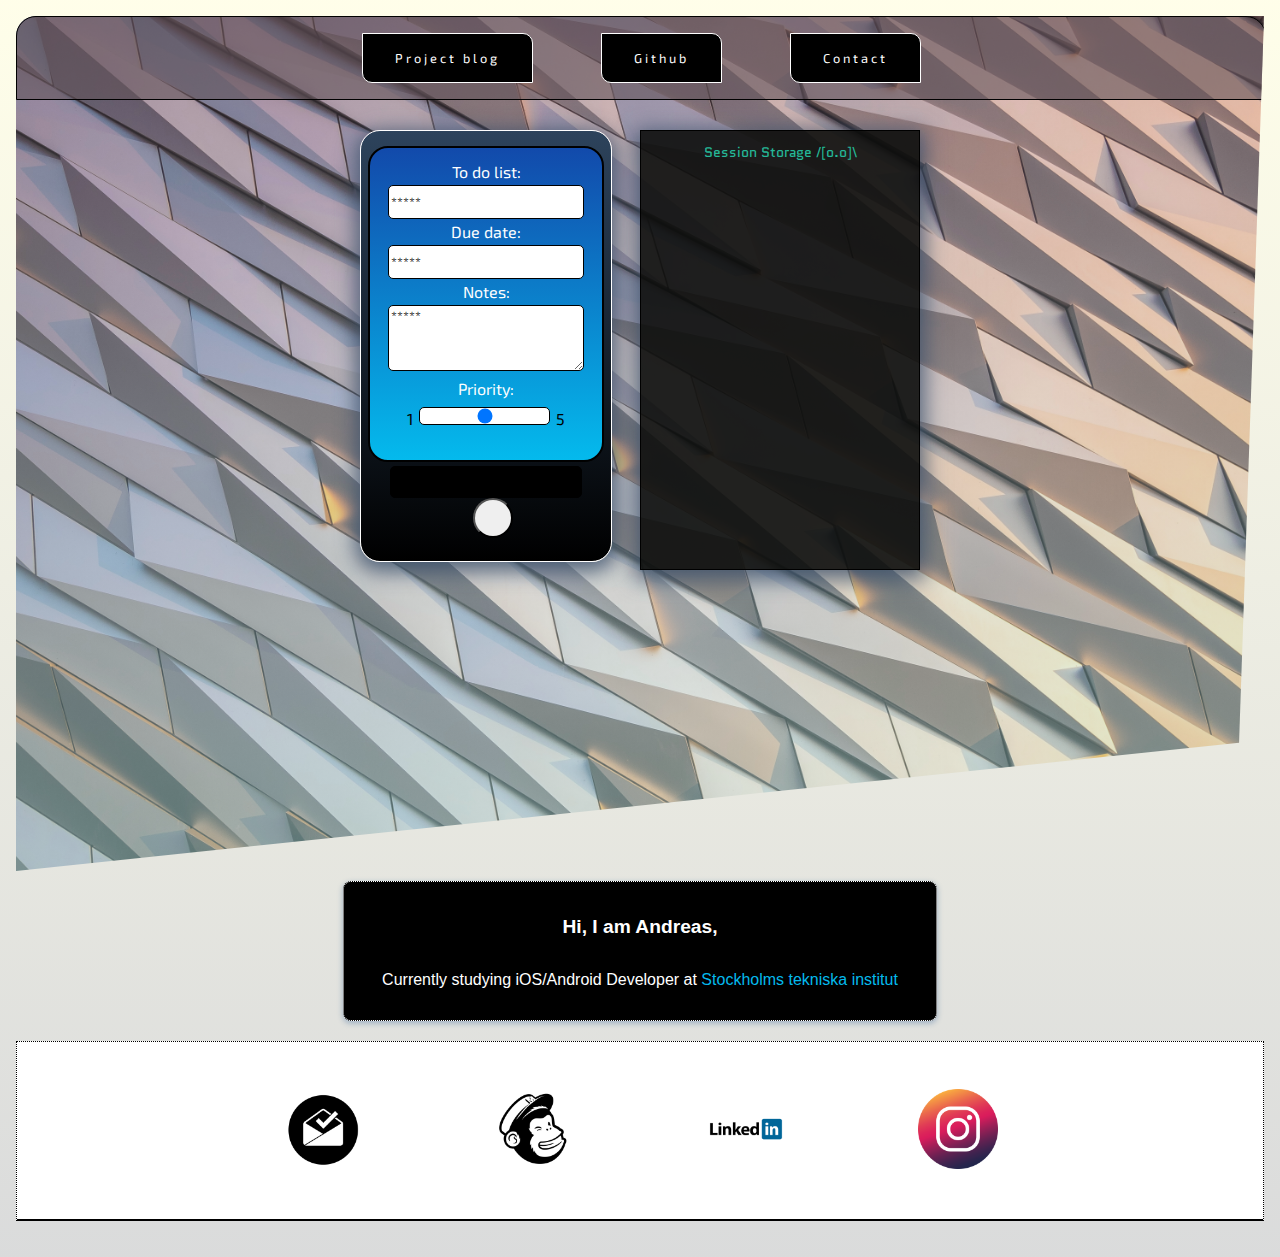
<file: index.html>
<!DOCTYPE html>
    <html lang="en">
    <head>
        <meta charset="UTF-8">
        <meta http-equiv="X-UA-Compatible" content="IE=edge">
        <meta name="viewport" content="width=device-width, initial-scale=1.0">

        <!-- Stylesheets --> 

        <link rel="stylesheet" href="css/reset.css">
        <link rel="stylesheet" href="css/style.css">
        <link rel="stylesheet" href="css/rwd.css">

        <!-- Google Fonts-->
            <!--Main font-->
    
        <link rel="preconnect" href="https://fonts.googleapis.com">
        <link rel="preconnect" href="https://fonts.gstatic.com" crossorigin>
        <link href="https://fonts.googleapis.com/css2?family=Exo+2:wght@400;700&display=swap" rel="stylesheet">

            <!--Terminal section fonts-->

        <link rel="preconnect" href="https://fonts.googleapis.com">
        <link rel="preconnect" href="https://fonts.gstatic.com" crossorigin>
        <link href="https://fonts.googleapis.com/css2?family=Quantico&display=swap" rel="stylesheet">


            <!-- P fonts -->

            <link rel="preconnect" href="https://fonts.googleapis.com">
            <link rel="preconnect" href="https://fonts.gstatic.com" crossorigin>
            <link href="https://fonts.googleapis.com/css2?family=Exo+2&display=swap" rel="stylesheet">

        <title>Andreas Github Page</title>
    </head>
    <body>
        <div class="wrapper">
            <header>
                <nav>
                    <ul>    
                        <li class="menu"><a href="myprojects.html">Project blog</a></li>
                        <li class="menu"><a href="https://github.com/rhiz0m">Github</a></li>
                        <li class="menu"><a href="#footer">Contact</a></li>    
                    </ul>
                </nav>
                <section class="mobile-section">
                    <div id="screen-section">
                        <form>
                            <label for="title">To do list:</label><br>
                            <input type="text" id="title" name="title" value="*****" onfocus="this.value=''"><br>
                        </form>
                        <form>
                            <label for="date">Due date:</label><br>
                            <input type="text" id="due-date" name="due-date" value="*****" onfocus="this.value=''"><br>
                        </form>
                        <label for="notes">Notes:</label><br>
                        <textarea id="notes" name="notes" onfocus="this.value=''">*****
                        </textarea>
                        <div class="rating">
                            <label for="priority">Priority:</label><br>
                            <span>1</span>
                            <input type="range" name="priority" id="priority" value="3" min="1" max="5">
                            <span>5</span>
                        </div>
                    </div>
                    <p id="message-to-user"></p>    
                    <input type="button" class="btn"" id="btn-mobile" onClick="saveData();" />
                </section>
                <section id="display">
                    <aside id="aside-terminal">
                        <div id="top-title">Session Storage <span id="blinking">/[o.o]\</span> </div>
                    </aside> 
                </section>
            </header> 
            <section class="main-content" id="main-page">
                <h1>Hi, I am Andreas,</h1><br>
                <p>Currently studying iOS/Android Developer at <a href="https://www.sti.se">Stockholms tekniska institut</a></p><br>
            </section>
            <footer id="footer">
                <a href="https://us11.list-manage.com/contact-form?u=8a91b6d6d0d0bea4590fc2ece&form_id=7f60427059fa399bd2b5b2b2b8e46e5d" class="logos"> 
                    <img src="images/mail.png" alt="link to my projects" class="logos" id="coding">  
                </a>
                <a href="https://mailchi.mp/b069257497e3/wv0awp1vtj" class="logos"> 
                    <img src="images/mailchimp.png" alt="link to my projects" class="logos" id="coding">  
                </a>
                <a href="https://www.linkedin.com/in/andreas-antonsson-12209024b/" class="logos">
                    <img src="images/linkedin.png" alt="A linkedin logo" class="logos" id="linkedin">
                </a> 
                <a href="https://instagram.com" class="logos">
                    <img src="images/instagram_icon.png" alt="A discord logo" class="logos" id="discord">
                </a>
            </footer>
        </div>
    <script src="main.js"></script>
    </body>
    </html>
</file>
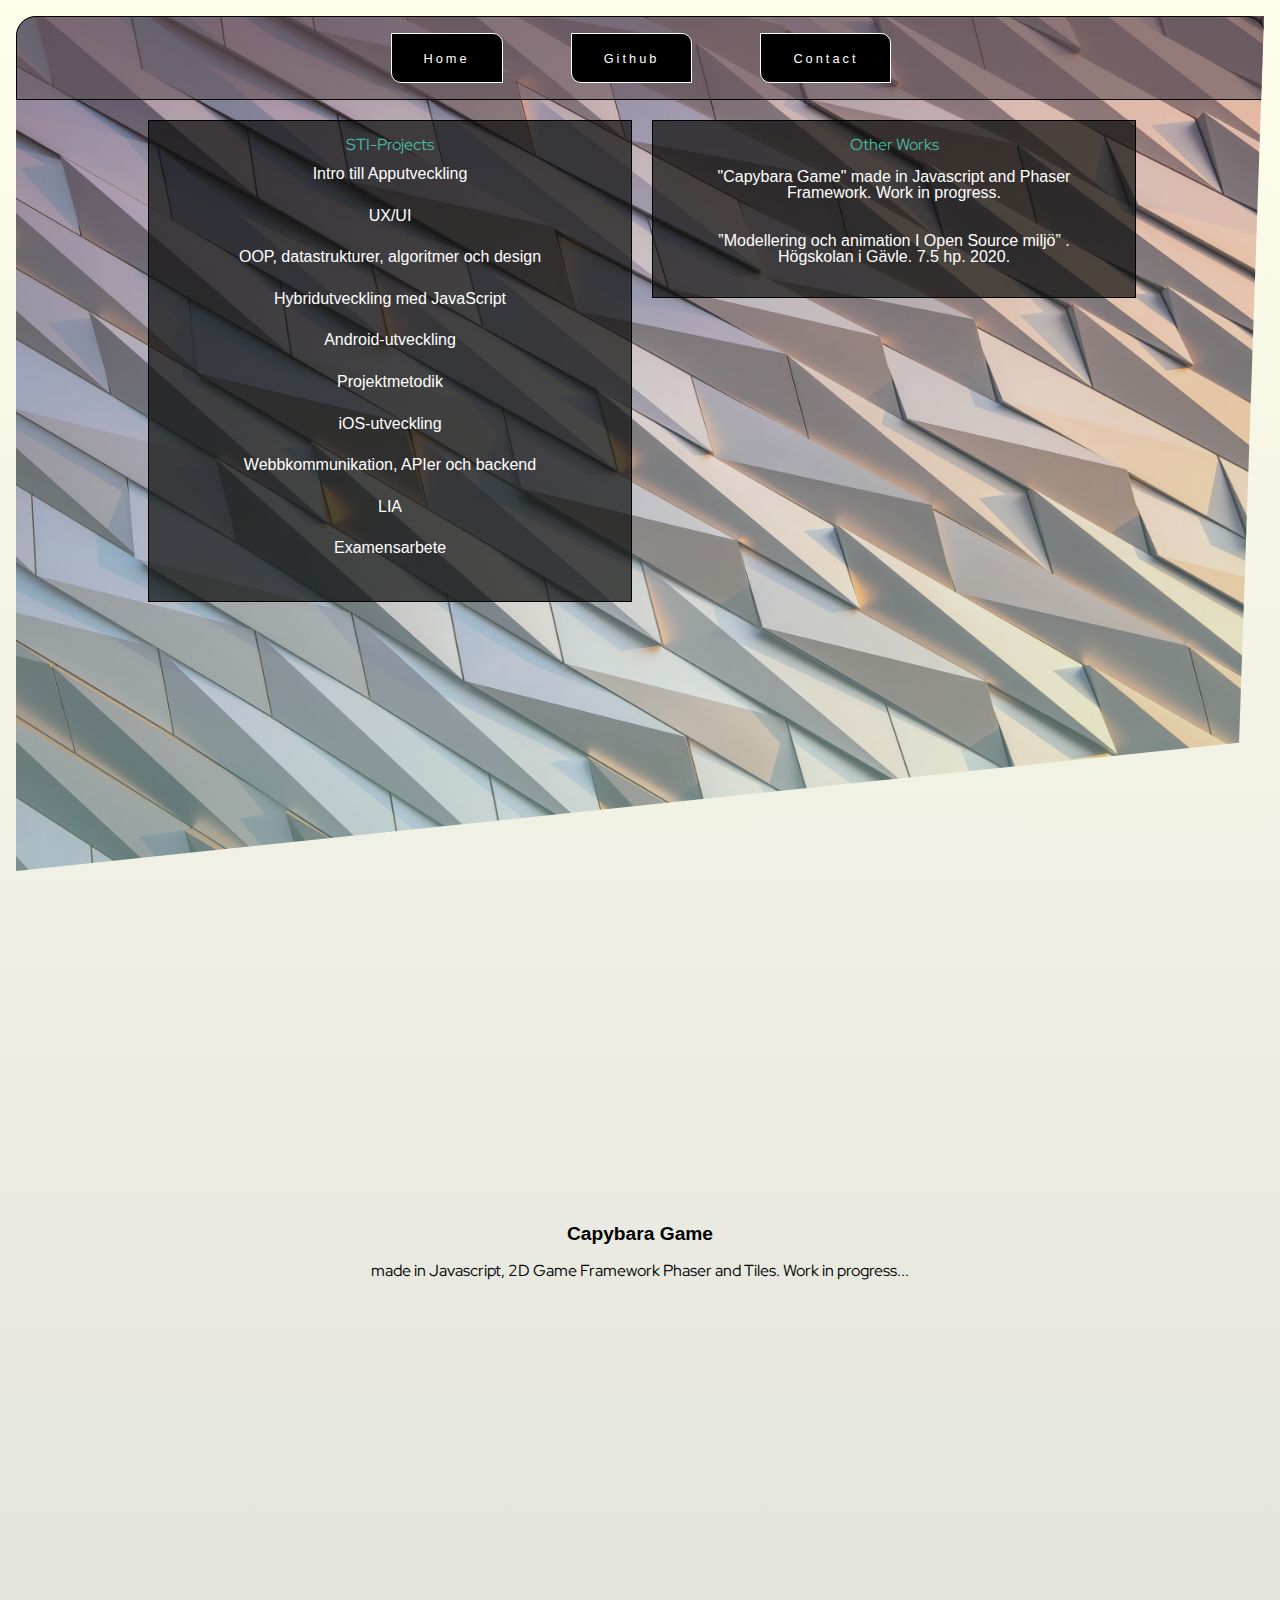
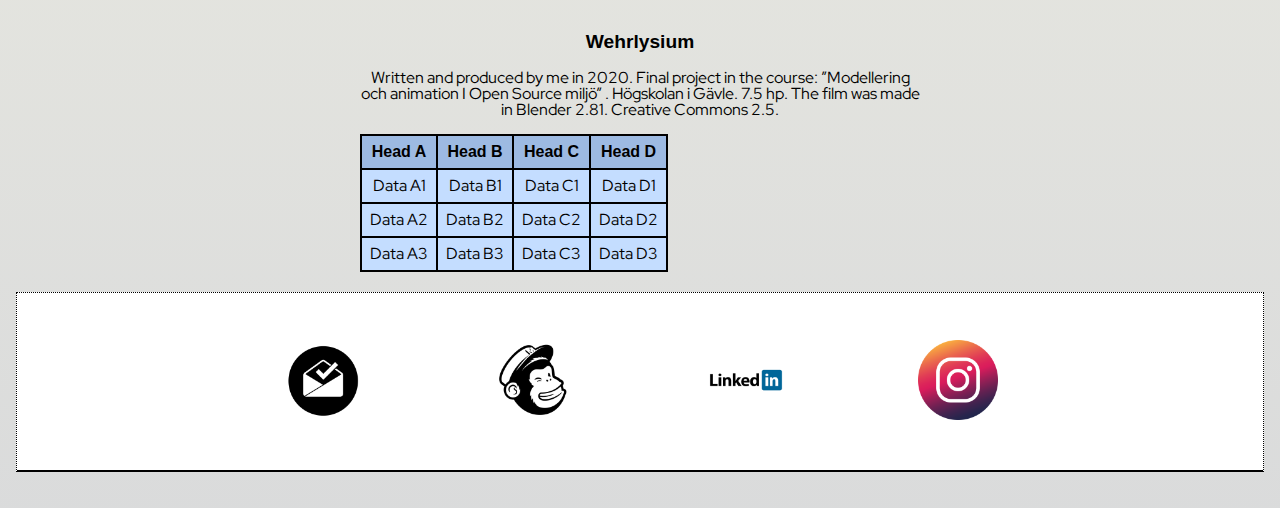
<file: myprojects.html>
<!DOCTYPE html>
<html lang="en">
<head>
    <meta charset="UTF-8">
    <meta http-equiv="X-UA-Compatible" content="IE=edge">
    <meta name="viewport" content="width=device-width, initial-scale=1.0">

    <!-- Stylesheets --> 

    <link rel="stylesheet" href="css/reset.css">
    <link rel="stylesheet" href="css/style.css">
    <link rel="stylesheet" href="css/rwd.css">

    <!-- Google Fonts-->
        <!--Main font-->

    <link rel="preconnect" href="https://fonts.googleapis.com">
    <link rel="preconnect" href="https://fonts.gstatic.com" crossorigin>
    <link href="https://fonts.googleapis.com/css2?family=Poiret+One&display=swap" rel="stylesheet">

        <!-- P fonts -->

    <link rel="preconnect" href="https://fonts.googleapis.com">
    <link rel="preconnect" href="https://fonts.gstatic.com" crossorigin>
    <link href="https://fonts.googleapis.com/css2?family=Red+Hat+Display&display=swap" rel="stylesheet">

    <title>Andreas Github Page</title>
</head>
<body>
    <div class="wrapper">
        <header>
            <nav>
                <ul>    
                    <li class="menu"><a href="index.html">Home</a></li>
                    <li class="menu"><a href="https://github.com/rhiz0m">Github</a></li>
                    <li class="menu"><a href="#footer">Contact</a></li>    
                </ul>
            </nav>
            <section class="sti-projects">
                <h2>STI-Projects</h2>
                <ul id="sti-courses">
                    <li>Intro till Apputveckling</li>
                    <li>UX/UI</li>
                    <li>OOP, datastrukturer, algoritmer och design</li>
                    <li>Hybridutveckling med JavaScript</li>
                    <li>Android-utveckling</li>
                    <li>Projektmetodik</li>
                    <li>iOS-utveckling</li>
                    <li>Webbkommunikation, APIer och backend</li>
                    <li>LIA</li>
                    <li>Examensarbete</li>
                </ul><br>
            </section>   
            <section class="other-projects">
                <h2>Other Works</h2>
                <ul id="other-works">
                    <a href="#phaser-game"><li>"Capybara Game" made in Javascript and Phaser Framework. Work in progress.</li></a>
                    <a href="#3danimation"><li>”Modellering och animation I Open Source miljö” .
                        Högskolan i Gävle. 7.5 hp. 2020.</li></a>        
                </ul>
            </section>    
        </header>
        <section class="main-content">
           <article id="phaser-game">
                <iframe width="560" height="315" src="https://www.youtube.com/embed/oOjVfTtt00g" title="YouTube video player" frameborder="0" allow="accelerometer; autoplay; clipboard-write; encrypted-media; gyroscope; picture-in-picture" allowfullscreen></iframe>
                <h1>Capybara Game</h1> 
                <p>made in Javascript, 2D Game Framework Phaser and Tiles. Work in progress...</p>
            </article>
            <article id="3danimation">
                <iframe width="560" height="315" src="https://www.youtube.com/embed/FefwdVl5soU" title="YouTube video player" frameborder="0" allow="accelerometer; autoplay; clipboard-write; encrypted-media; gyroscope; picture-in-picture" allowfullscreen></iframe>
                <h1>Wehrlysium</h1> 
                <p>Written and produced by me in 2020.
                Final project in the course: 
                ”Modellering och animation I Open Source miljö” . 
                Högskolan i Gävle. 7.5 hp.
                The film was made in Blender 2.81.
                Creative Commons 2.5.</p>
            </article>
            <article id="table-data">
                <table>
                    <tr>
                        <th>Head A</th>
                        <th>Head B</th>
                        <th>Head C</th>
                        <th>Head D</th>
                    </tr>
                    <tr>
                        <td>Data A1</td>
                        <td>Data B1</td>
                        <td>Data C1</td>
                        <td>Data D1</td>
                    </tr>
                    <tr>
                        <td>Data A2</td>
                        <td>Data B2</td>
                        <td>Data C2</td>
                        <td>Data D2</td>
                    </tr>
                    <tr>
                        <td>Data A3</td>
                        <td>Data B3</td>
                        <td>Data C3</td>
                        <td>Data D3</td>
                    </tr>
                </table>
            </article>
        </section>
        <footer id="footer">
            <a href="https://us11.list-manage.com/contact-form?u=8a91b6d6d0d0bea4590fc2ece&form_id=7f60427059fa399bd2b5b2b2b8e46e5d" class="logos"> 
                <img src="images/mail.png" alt="link to my projects" class="logos" id="coding">  
            </a>
            <a href="https://mailchi.mp/b069257497e3/wv0awp1vtj" class="logos"> 
                <img src="images/mailchimp.png" alt="link to my projects" class="logos" id="coding">  
            </a>
            <a href="https://www.linkedin.com/in/andreas-antonsson-12209024b/" class="logos">
                <img src="images/linkedin.png" alt="A linkedin logo" class="logos" id="linkedin">
            </a> 
            <a href="https://instagram.com" class="logos">
                <img src="images/instagram_icon.png" alt="A discord logo" class="logos" id="discord">
            </a>
          
        </footer>
    </div>
<script src="main.js"></script>
</body>
</html>
</file>
<file: css/style.css>
/************************************
-------------------------------------
About this page , contact, 

---Index styles---

1. Wrapper

2. Header

3. Navigation

4. Header

5. Mobile section

6. Aside Section

7. Footer

8. Animation

---myProjects Styles---

-------------------------------------
************************************/

h1,
h2,
h3,
h4,
h5,
h6 
p {
  font-family: "Helvetica", sans-serif;
}

/*--- Index Styles ---*/

.wrapper {
  position: relative;
  padding: 1em 1em;
  text-align: center;
 
  background-image: linear-gradient(rgba(255, 254, 228, 0.8), rgba(133, 136, 137, 0.3))
  
}

header {
  /* Image background is from the Unsplash site. Free for download */
  position: relative;
  margin: 0 auto;
  height: 95vh; /* vh = procent of viewport height */
  clip-path: polygon(0 0, 0 100%, 98% 85%, 100% 0);
  border-radius: 20px 0;
  background-image: linear-gradient(rgba(135, 89, 113, 0.2), rgba(184, 254, 250, 0.4)), url(../images/arch2.jpeg);
  background-size: cover;
  background-position: top;
  background-repeat: no-repeat;
  animation: scalebg 6s ease-in-out; 
  overflow: none;

}

/* Navigation*/

nav {display: block;
  position: relative;
  width: 100%;
  margin: 0 auto 0 auto;
  background-color: rgba(99, 83, 90, 0.6);
  border-radius: 20px 20px 0 0;
  border: 1px solid rgba(0, 0, 0);
}

nav h1 { 
  font-family: 'Orbitron', sans-serif;
  text-transform: uppercase;
  margin: 15px auto 15px auto;
  font-weight: 700;
  font-size: 2.5em;
  letter-spacing: 5px;
  color: white;
}



nav ul li {
  display: inline-block;
  margin: 1em 2em;
  padding: 1em 2em;
  text-decoration: none;
  background-color: rgb(0, 0, 0);
  border: 1px solid white;
  border-radius: 0 10px 0 10px;

}

nav ul li a {
  font-family: 'Exo 2', sans-serif;
  font-size: 0.8em;
  text-decoration: none;
  letter-spacing: 3px;
  color: white;
}


nav ul li:hover {
  animation: navMenu 1s ease-in;
  animation-fill-mode: forwards;
  border: 1px solid black;
}

/* Mobile section */

.mobile-section {
  display: inline-block;
  position: absolute;
  text-align: center;
  margin-top: 30px;
  margin-left: -280px;
  width: 250px;
  height: 430px;
  font-family: 'Exo 2', sans-serif;
  background-image: linear-gradient(rgb(45, 67, 92), rgb(0, 0, 0));
  border: 1px solid white;
  border-radius: 20px;
  animation: movingMobile 7s ease-in-out infinite;
  box-shadow: 0 5px 20px 5px rgba(56, 78, 105, 0.8);
  z-index: 2;
}

.mobile-section #screen-section {
  position: relative;
  margin: 15px auto 4px auto;
  width: 200px;
  height: 280px;
  padding: 1em;
  border-radius: 20px;
  background: linear-gradient(rgb(18, 74, 171), rgb(4, 186, 237));
  border: 2px solid black;
}

.mobile-section #screen-section label { 
  font-weight: 400;
  color: white;
  padding: 1px auto;
}

.mobile-section #screen-section #title, #due-date, #notes, #message-to-user {
  margin: 5px auto;
  font-family: 'Exo 2', sans-serif;
  background-color: white;
  border-radius: 5px;
  border: 1px solid black;
  width:  190px;
  height: 30px;
}

.mobile-section #screen-section #notes {
  margin: 5px auto 8px auto;
  height: 60px;

}

input[type="range"] {
  margin-top: 10px;
  -webkit-appearance: none;
  background-color: white;
  border: 1px solid black;
  border-radius: 5px;
}


#message-to-user {
  margin: 0 auto;
  background-color: black;
  color: white;
}

/* Mobile Buttons */
#btn-mobile {
  margin-left: 1em;
  display: inline-block;
  width: 3em;
  height: 3em;
  border-radius: 50%;
 
}

#btn-mobile:hover {
  animation: button-animation 1s ease-in-out;
 
}


/* Aside section */

#display #aside-terminal {
  display: inline-block;
  margin-top: 30px;
  position: absolute;
  width: 250px;
  height: 410px;
  font-family: 'Quantico', sans-serif;
  font-size: 14px;
  padding: 1em;
  color: rgb(37, 184, 152);
  background-color: rgba(12, 13, 12, 0.9);
  box-shadow: 0 5px 20px 5px rgba(56, 78, 105, 0.8);
  border: 1px solid black;


}

#display #aside-terminal #blinking {
  animation: blinking 1.3s infinite;
}

/* Footer */

footer {display: block;
  align-content: center;
  position: relative;
  margin: 20px auto;
  background-color: rgb(255, 255, 255);
  border-bottom: 2px solid black;
  border-left: 1px dotted black;
  border-right: 1px dotted black;
  border-top: 1px dotted black;

}

footer .logos {
  padding: 2em;
  margin: 15px auto 15px auto;
  width: 5em;
  height: 5em;
  text-decoration: none;
}

footer .logos :hover {
  animation: logos 1s ease-in-out;
}

/* 6.Keyframe Animations. */

@keyframes navMenu {
  0% {opacity: 1;
    background-image: linear-gradient(rgb(45, 67, 92), rgb(0, 0, 0));
   
  }

  50% {
    transform: scaleX(1.1);
  }


100% {opacity: 1;
  background-image: linear-gradient(rgb(45, 67, 92), rgb(0, 0, 0));
 
}
}

@keyframes movingMobile {
  0% {
    transform: translateY(-5px);
  }

  50% {
    transform: translateY(5px);
  }

  100% {
    transform: translateY(-5px);
  }
}

  
  @keyframes button-animation {
    0% {
        transform: rotate(0);
        transform: scale(1.1);
       
    }

    50% {
        transform: rotate(180deg);
     
        
    }

    100% {
        transform: rotate(0);
        
       
    }
  }

  @keyframes blinking {
    0% {
        opacity: 1;
    }

    50% {
      opacity: 0;
    }

    100% {
      opacity: 1;
    }
  }

@keyframes logos {
  0% {
    transform: scale(0.9);
  }

  50% {
    transform: scale(1.1);
  }

  100% {
    transform: scale(1)
  }
}
 
/*--- myProject Styles ---*/

.sti-projects, .other-projects {
  display: inline-block;
  position: relative;
  font-family: 'Nanum Gothic', sans-serif;
  width: 450px;
  padding: 1em;
  margin: 20px auto auto -500px;
  background-color: rgba(12, 13, 12, 0.7);
  border: 1px solid black;
  color: white;

}

.sti-projects h2, .other-projects h2 {
  font-family: 'Red Hat Display', sans-serif;
  color: rgb(73, 186, 161);
}

.sti-projects ul li, .other-projects ul li {
  line-height: 0.6;
  padding: 1em;
}

.sti-projects a, .other-projects a {
  color: white;
  text-decoration: none;
}

.other-projects {position: absolute;
  margin: 20px auto auto 20px;
  
}
.other-projects ul li {
  line-height: 1;
}

/* Main Content*/


#main-page {
  position: relative;
  background-color: black;
  color: white;
  border: 1px dotted white;
  border-radius: 8px;
  padding: 1em;
 
  box-shadow: 0 2px 5px 1px rgba(88, 124, 168, 0.4);
 
}

#main-page p a {
  text-decoration: none;
  color: rgb(4, 186, 237);
}

#main-page p a {
  text-decoration: none;
}


.main-content h1 {
  font-weight: 700;
  font-size: larger;
  text-align: center;
  padding: 1em;
}

.main-content {
  position: relative;
  display: block;
  font-family: 'Red Hat Display', sans-serif;
  margin: 10px auto;
  width: 560px;
  height: auto;

}

.main-content article {
  margin: 1em auto;
}

.main-content #project-title {
  color: black;
}

.main-content p {
  font-family: 'Red Hat Display', sans-serif;
  margin-top: auto;
}


.main-content #table-data {
  display: block;
  margin: 0 auto;
}

.main-content #table-data th {
  text-align: center;
  font-family: 'Exo 2', sans-serif;
  font-weight: 700;
  border: 2px solid black;
  background-color: rgb(157, 186, 226);
  padding: 0.5em;
}

.main-content #table-data td {
  text-align: center;
  border: 2px solid black;
  background-color: rgb(196, 221, 255);
  padding: 0.5em;
}
</file>
<file: css/rwd.css>
@media only screen and (max-width:800px) {
    /* For tablets: */

 
}
  @media only screen and (max-width:500px) {
    /* For mobile phones: */
    
    .wrapper {
      padding: 0;
      text-align: center;
    }
    
  header {
    position: relative;
    margin: 0 auto;
    padding-bottom: 1em;
    height: auto;
    animation: none;
    clip-path: polygon(0 0, 0 100%, 100% 100%, 100% 0);
    border-radius: 0 0 20px 20px;
  }

  .wrapper .mobile-section {
    display: block;
    position: relative;
    margin: 40px auto;
  }

  #display #aside-terminal {
    display: block;
    position: relative;
    margin: 20px auto;
  }

  .main-content {
    display: block;
    position: relative;
    width: auto;
    text-align: left;
    padding: 1em; 
  }

  .main-content p {
  text-align: center;
  padding: 0.5em;
}

  .main-content iframe {
    width: 100%;
    margin: 0;
  }

  #footer .logos {
    position: relative;
    display: inline-block;
    text-align: center;
    width: auto;
    margin-left: -30px;
    width: 4em;
    height: 4em;
    text-decoration: none;
  }

  .sti-projects, .other-projects {
    display: block;
    position: relative;
    width: auto;
    margin: 20px auto;
  }

  .sti-projects ul li, .other-projects ul li {
    line-height: 1.5;
  }
  .other-projects {
    margin-bottom: -20px;
    
  }

}
</file>
